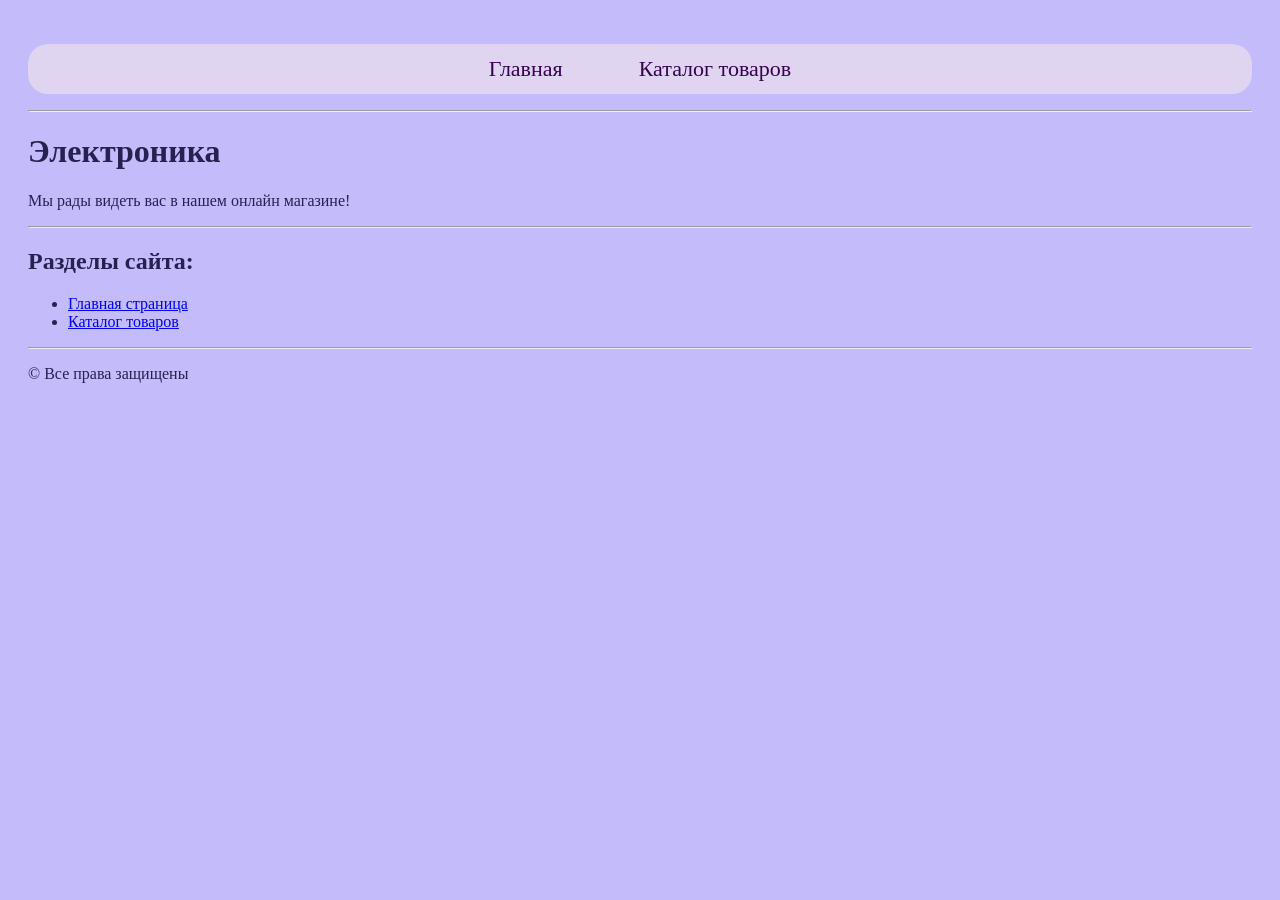
<file: index.html>
<!DOCTYPE html>
<html>
<head>
    <meta charset="UTF-8">
    <title>Электроника - Главная</title>
    <link rel="stylesheet" href="style.css">
</head>
<body>
    <nav>
        <ul>
            <li><a href="index.html">Главная</a></li>
            <li><a href="catalog.html">Каталог товаров</a></li>
        </ul>
    </nav>
    <hr>
    <h1>Электроника</h1>
    <p>Мы рады видеть вас в нашем онлайн магазине!</p>
    <hr>
    <h2>Разделы сайта:</h2>
    <ul>
        <li><a href="index.html">Главная страница</a></li>
        <li><a href="catalog.html">Каталог товаров</a></li>
    </ul>
    <footer>
        <hr>
        <p>&copy; Все права защищены</p>
    </footer>
</body>
</html>
</file>
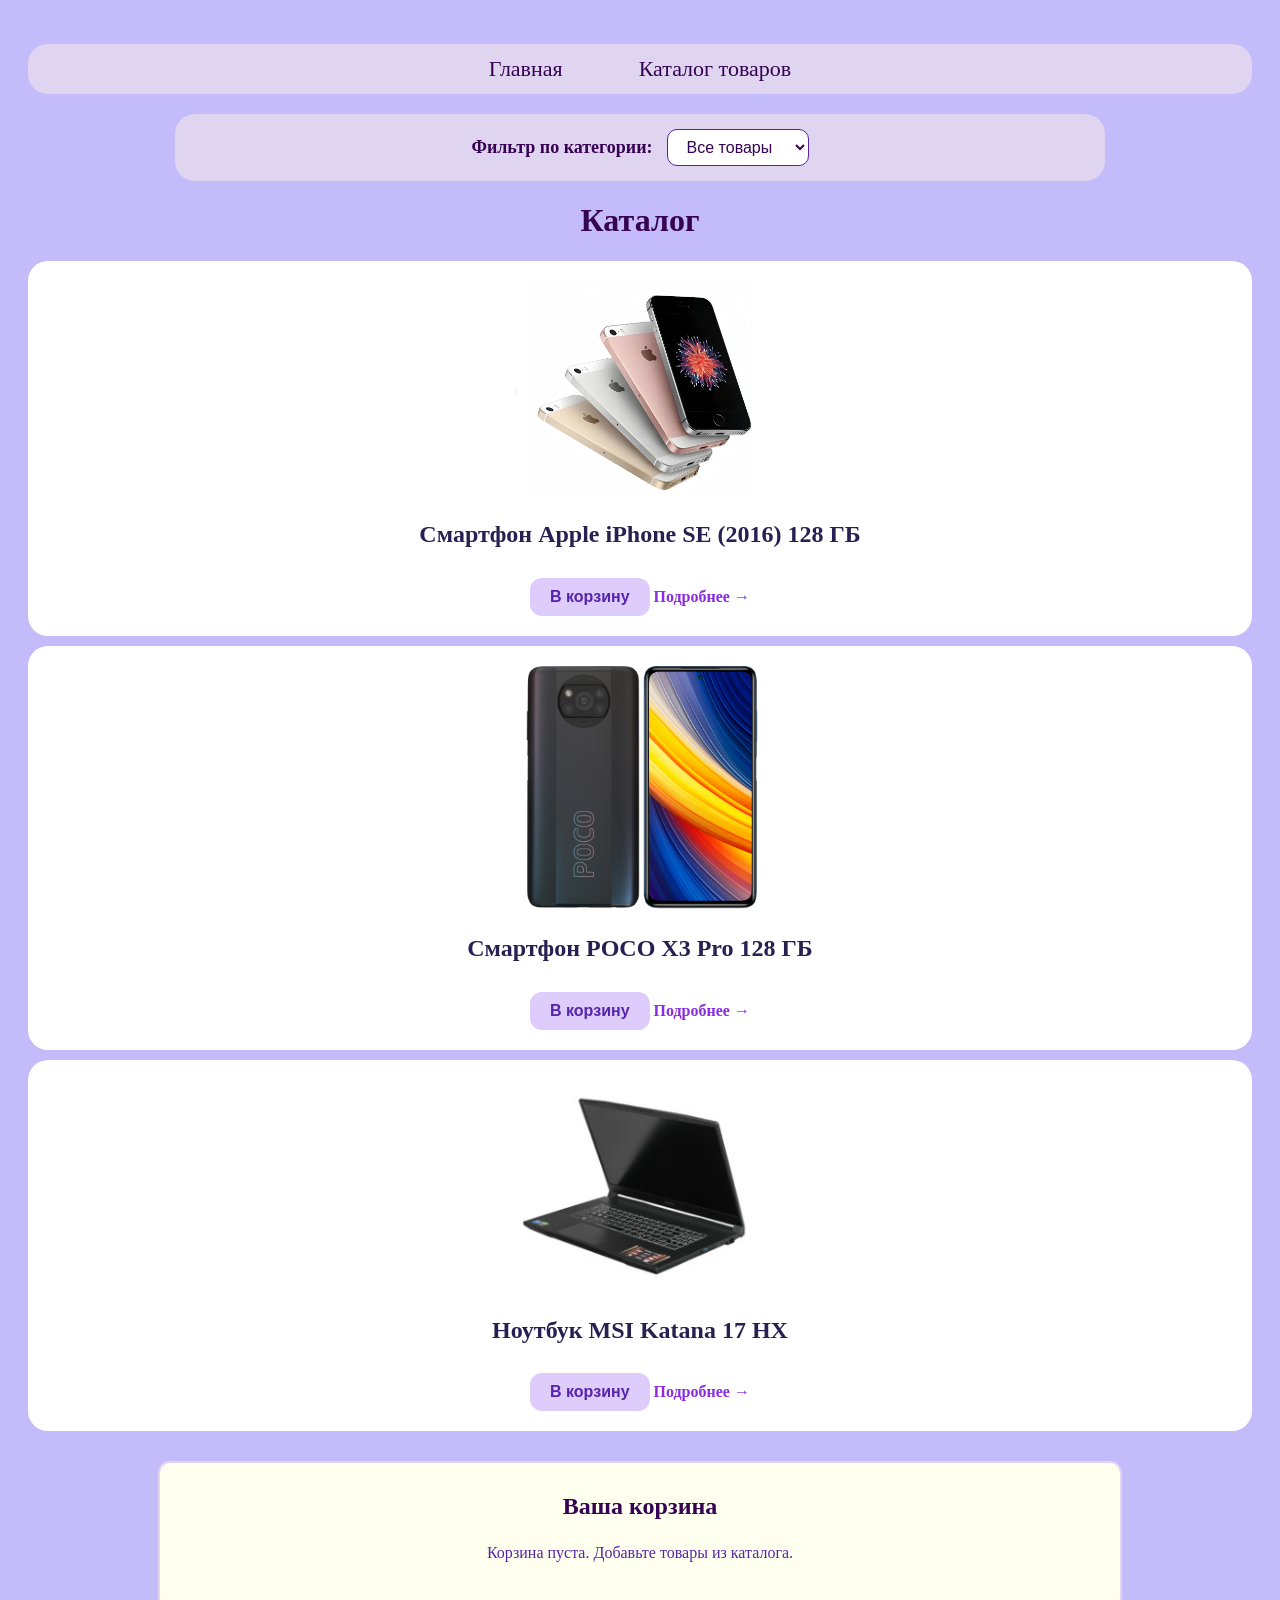
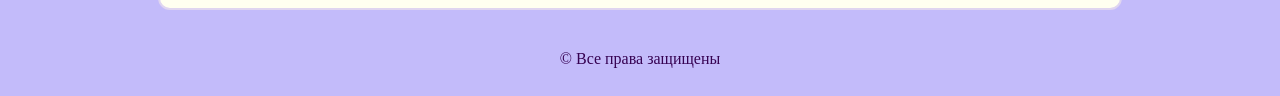
<file: catalog.html>
<!DOCTYPE html>
<html lang="ru">
<head>
    <meta charset="UTF-8">
    <title>Электроника - Каталог</title>
    <link rel="stylesheet" href="style.css">
</head>
<body>

    <nav>
        <ul>
            <li><a href="index.html">Главная</a></li>
            <li><a href="catalog.html">Каталог товаров</a></li>
        </ul>
    </nav>

    <div id="filter-container"></div>
    <h1 style="text-align: center; color: #360252;">Каталог</h1>

    <div id="catalog-container">
        
        <div class="product-item" data-category="smartphones" data-id="1">
            <div class="product-card">
                <img src="1.PNG">
                <h2>Смартфон Apple iPhone SE (2016) 128 ГБ</h2>
                <button class="add-to-cart-btn" data-id="1"> В корзину</button>           
                 <a href="product2.html">Подробнее →</a>
            </div>
        </div>

        <div class="product-item" data-category="smartphones" data-id="2">
            <div class="product-card">
                <img src="2.PNG">
                <h2>Смартфон POCO X3 Pro 128 ГБ</h2>
                <button class="add-to-cart-btn" data-id="2"> В корзину</button>
                <a href="product.html">Подробнее →</a>
            </div>
        </div>

        <div class="product-item" data-category="laptops" data-id="3">
            <div class="product-card">
                <img src="3.PNG">
                <h2>Ноутбук MSI Katana 17 HX</h2>
                <button class="add-to-cart-btn" data-id="3"> В корзину</button>
                <a href="product3.html">Подробнее →</a>
                
            </div>
        </div>

    </div>

    <div id="dynamic-cart"></div>

    <footer style="text-align: center; margin-top: 40px; color: #360252;">
        © Все права защищены
    </footer>

    <script src="script.js"></script>
</body>
</html>
</file>
<file: style.css>
body {
    background-color: rgb(195, 187, 250);
    padding: 20px;
    color: #272152;
}

nav ul {
    list-style-type: none;               
    text-align: center;
    background-color: rgb(223, 213, 240);
    border-radius: 20px;
    padding: 12px;
}

nav ul li {
    display: inline-block;
    margin: 0 20px;
}

nav ul a {
    color: #360252;             
    font-size: 22px;
    text-decoration: none;
    padding: 10px 16px;
}

nav ul a:hover {
    background-color: rgb(222, 204, 252);
    color: #5624ab;
}

.product {
    max-width: 900px;
    margin: 30px auto;
    background-color: rgb(255, 255, 240);
    padding: 30px;
    border-radius: 12px;
}


.product h2 {
    color: black;
    font-size: 18px;
    font-weight: 400;
    
}

.kratko {
    color: rgb(42, 0, 115);   
    font-size: 14px;
    font-style: italic;
    line-height: 16px;
}

.podrobno {
    color: rgb(42, 0, 115);
    font-size: 16px;
    font-weight: 400;
    line-height: 24px;
    text-align: left;
}

.char {
    list-style-image: url("cat2.png");
    padding-left: 40px;
}

.char li {
    margin-bottom: 10px;
    font-size: 15px;
}



.product-card {
    background: white;
    border-radius: 20px;
    padding: 20px;
    margin-bottom: 10px;
    text-align: center;
}



.product-card img {
    max-width: 250px;
    border-radius: 8px;
}

.product-card a {
    margin-top: 10px;
    color: blueviolet;
    text-decoration: none;
    font-weight: bold;
}


.filter-wrapper {
    background-color: rgb(223, 213, 240);
    padding: 15px;
    border-radius: 20px;
    text-align: center;
    margin: 20px auto;
    max-width: 900px;
    font-family: inherit;
}

.filter-wrapper label {
    color: #360252;
    font-weight: bold;
    font-size: 18px;
    margin-right: 10px;
}

.filter-wrapper select {
    padding: 8px 15px;
    border-radius: 10px;
    border: 1px solid #5624ab;
    font-size: 16px;
    color: #360252;
    background: white;
    cursor: pointer;
    outline: none;
}

.filter-wrapper select:focus {
    box-shadow: 0 0 5px rgba(86, 36, 171, 0.5);
}




.add-to-cart-btn {
    display: inline-block;
    margin-top: 10px;
    padding: 10px 20px;
    background-color: rgb(222, 204, 252);
    color: #5624ab;
    font-weight: bold;
    text-decoration: none;
    border-radius: 12px;
    border: none;
    cursor: pointer;
    font-size: 16px;
    transition: all 0.3s ease;
}

.add-to-cart-btn:hover {
    background-color: #5624ab;
    color: white;
    transform: translateY(-2px);
}

#dynamic-cart {
    background-color: rgb(255, 255, 240);
    max-width: 900px;
    margin: 30px auto;
    padding: 30px;
    border-radius: 12px;
    border: 2px solid rgb(223, 213, 240);
    font-family: inherit;
}

#dynamic-cart h3 {
    color: #360252;
    text-align: center;
    margin-top: 0;
    font-size: 24px;
}

#cart-list {
    list-style: none;
    padding: 0;
    margin: 20px 0;
}

#cart-list li {
    display: flex;
    justify-content: space-between;
    align-items: center;
    padding: 12px 0;
    border-bottom: 1px solid rgb(223, 213, 240);
    color: #272152;
    font-size: 16px;
}

#cart-list li:last-child {
    border-bottom: none;
}


.remove-btn {
    background: none;
    border: 1px solid #ff4444;
    color: #ff4444;
    border-radius: 8px;
    padding: 5px 12px;
    cursor: pointer;
    font-size: 13px;
    font-weight: bold;
    transition: all 0.2s;
    margin-left: 10px;
}

.remove-btn:hover {
    background: #ff4444;
    color: white;
}

.cart-total-block {
    text-align: right;
    font-size: 20px;
    margin: 20px 0;
    color: #360252;
}


.cart-actions {       /*корзина*/
    text-align: center; 
    margin-top: 25px;
}

.cart-action-btn {
    padding: 12px 30px;
    border-radius: 20px;
    border: none;
    font-size: 16px;
    font-weight: bold;
    cursor: pointer;
    margin: 0 10px;
    transition: all 0.3s;
}

#clear-cart-btn {
    background-color: #e0e0e0;
    color: #333;
}

#clear-cart-btn:hover {
    background-color: #ccc;
}

#pay-btn {
    background-color: rgb(195, 187, 250);
    color: #360252;
    border: 2px solid #5624ab;
}

#pay-btn:hover {
    background-color: #5624ab;
    color: white;
    box-shadow: 0 4px 10px rgba(86, 36, 171, 0.3);
}
</file>
